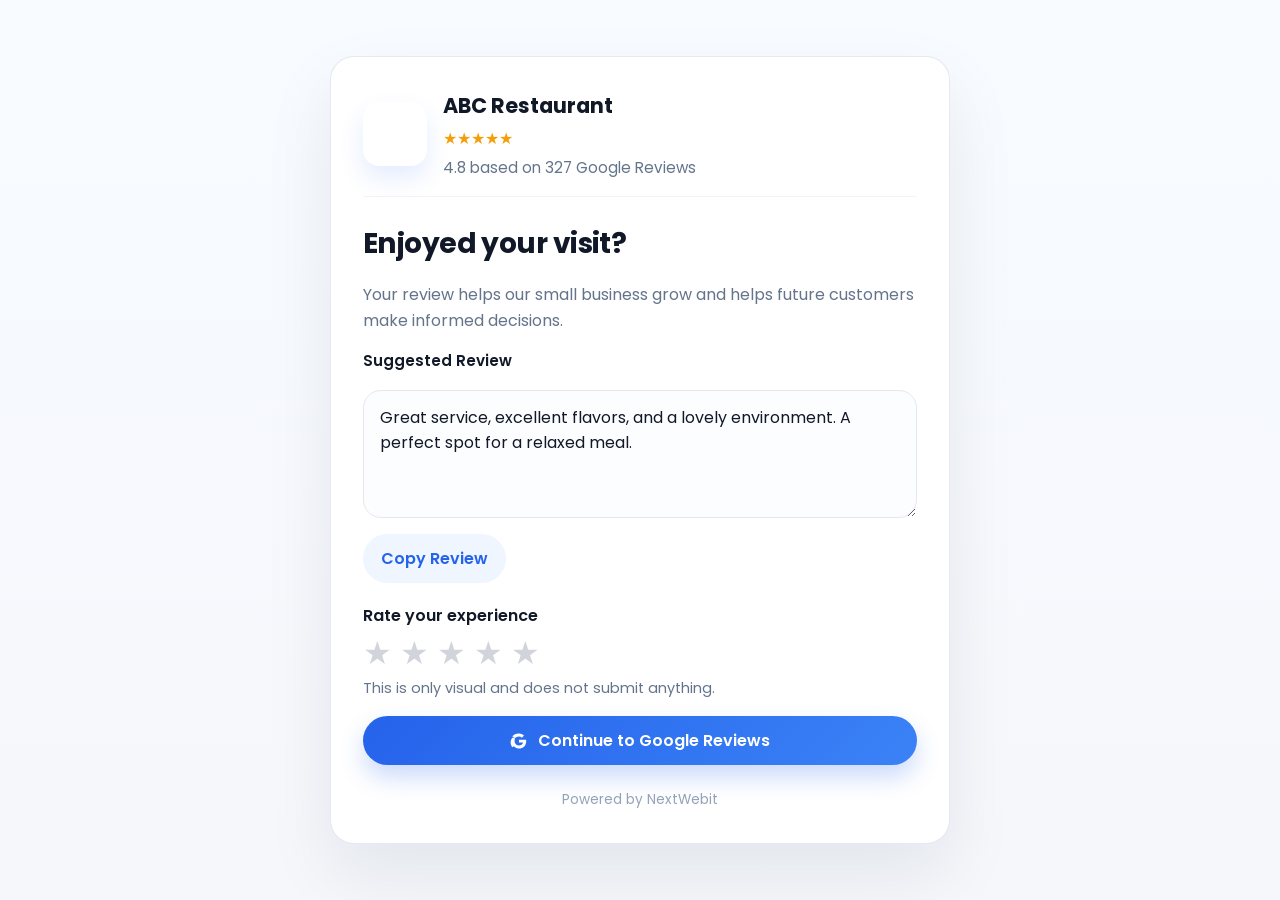
<file: index.html>
<!DOCTYPE html>
<html lang="en">
  <head>
    <meta charset="UTF-8" />
    <meta name="viewport" content="width=device-width, initial-scale=1.0" />
    <title>Review QR</title>
    <meta
      name="description"
      content="Leave a beautiful Google review after scanning the QR code in the restaurant."
    />
    <link rel="preconnect" href="https://fonts.googleapis.com" />
    <link rel="preconnect" href="https://fonts.gstatic.com" crossorigin />
    <link
      href="https://fonts.googleapis.com/css2?family=Poppins:wght@400;500;600;700&display=swap"
      rel="stylesheet"
    />
    <link rel="stylesheet" href="style.css" />
  </head>
  <body>
    <main class="page-shell">
      <section class="review-card" aria-labelledby="review-heading">
        <div class="review-card__header">
          <img id="shop-logo" class="brand-logo" src="assets/logo.png" alt="Restaurant logo" />
          <div>
            <h1 id="shop-name" class="brand-name">Loading...</h1>
            <div id="shop-rating-stars" class="rating-stars" aria-label="Restaurant rating"></div>
            <p id="shop-rating-summary" class="rating-summary">Loading reviews...</p>
          </div>
        </div>

        <div class="review-card__body">
          <h2 id="review-heading">Enjoyed your visit?</h2>
          <p id="review-description" class="review-description">
            Your review helps our small business grow and helps future customers make informed decisions.
          </p>

          <label class="field-label" for="review-text">Suggested Review</label>
          <textarea id="review-text" class="review-textarea" spellcheck="false"></textarea>

          <div class="action-row">
            <button id="copy-review" class="btn btn--ghost" type="button">
              <span class="btn__label">Copy Review</span>
            </button>
            <span id="copy-status" class="copy-status" aria-live="polite"></span>
          </div>

          <div class="rating-section">
            <p class="rating-section__label">Rate your experience</p>
            <div id="star-rating" class="star-rating" role="radiogroup" aria-label="Choose a rating"></div>
            <p class="rating-section__hint">This is only visual and does not submit anything.</p>
          </div>

          <a id="google-review-link" class="btn btn--primary" href="#" target="_blank" rel="noopener noreferrer">
            <span class="google-icon" aria-hidden="true">
              <svg viewBox="0 0 24 24" role="img" aria-hidden="true">
                <path fill="#fff" d="M21.6 12.23c0-.68-.06-1.34-.17-1.97H12v3.73h5.4a4.62 4.62 0 0 1-2 3.04v2.52h3.24c1.9-1.75 2.99-4.33 2.99-7.32Z"/>
                <path fill="#fff" d="M12 22c2.7 0 4.96-.9 6.62-2.43l-3.24-2.52c-.9.6-2.04.96-3.38.96-2.6 0-4.8-1.76-5.59-4.12H3.07v2.58A10 10 0 0 0 12 22Z"/>
                <path fill="#fff" d="M6.41 13.89A6.02 6.02 0 0 1 6.41 10.1V7.52H3.07a10 10 0 0 0 0 12.74l3.34-2.37Z"/>
                <path fill="#fff" d="M12 6.04c1.47 0 2.79.5 3.83 1.49l2.87-2.87A9.95 9.95 0 0 0 12 2 10 10 0 0 0 3.07 5.52l3.34 2.58C7.2 7.8 9.4 6.04 12 6.04Z"/>
              </svg>
            </span>
            <span>Continue to Google Reviews</span>
          </a>
        </div>

        <footer class="review-card__footer">Powered by NextWebit</footer>
      </section>
    </main>

    <script src="data/shop.js"></script>
    <script src="script.js"></script>
  </body>
</html>
</file>
<file: style.css>
:root {
  color-scheme: light;
  --bg: #f5f7fb;
  --panel: #ffffff;
  --text: #111827;
  --muted: #64748b;
  --primary: #2563eb;
  --accent: #f59e0b;
  --success: #22c55e;
  --border: #e5e7eb;
  --shadow: 0 20px 45px rgba(15, 23, 42, 0.08);
}

* {
  box-sizing: border-box;
}

body {
  margin: 0;
  font-family: "Poppins", sans-serif;
  background: var(--bg);
  color: var(--text);
  line-height: 1.6;
}

img {
  max-width: 100%;
  display: block;
}

button,
a,
textarea {
  font: inherit;
}

.page-shell {
  min-height: 100vh;
  display: flex;
  align-items: center;
  justify-content: center;
  padding: clamp(16px, 3vw, 32px);
  background: linear-gradient(180deg, #f8fbff 0%, var(--bg) 100%);
}

.review-card {
  width: min(620px, 100%);
  background: var(--panel);
  border: 1px solid rgba(226, 232, 240, 0.9);
  border-radius: 24px;
  box-shadow: 0 30px 70px rgba(15, 23, 42, 0.08);
  padding: 32px;
  animation: fadeInUp 0.6s ease both;
}

.review-card__header {
  display: flex;
  align-items: center;
  gap: 16px;
  margin-bottom: 24px;
  padding-bottom: 16px;
  border-bottom: 1px solid #f1f5f9;
}

.brand-logo {
  width: 64px;
  height: 64px;
  border-radius: 16px;
  object-fit: cover;
  box-shadow: 0 12px 25px rgba(37, 99, 235, 0.12);
}

.brand-name {
  margin: 0 0 4px;
  font-size: 1.3rem;
  font-weight: 700;
}

.rating-stars {
  display: flex;
  gap: 3px;
  color: var(--accent);
  font-size: 1rem;
  margin-bottom: 4px;
}

.rating-summary {
  margin: 0;
  color: var(--muted);
  font-size: 0.95rem;
}

.review-card__body {
  display: grid;
  gap: 16px;
}

.review-card h2 {
  margin: 0;
  font-size: clamp(1.6rem, 2.2vw, 2.1rem);
  letter-spacing: -0.02em;
}

.review-description {
  margin: 0;
  color: var(--muted);
}

.field-label {
  font-size: 0.95rem;
  font-weight: 600;
}

.review-textarea {
  width: 100%;
  min-height: 128px;
  border: 1px solid var(--border);
  border-radius: 18px;
  padding: 14px 16px;
  resize: vertical;
  background: #fcfdff;
  color: var(--text);
  transition: border-color 0.2s ease, box-shadow 0.2s ease, transform 0.2s ease;
}

.review-textarea:focus {
  outline: none;
  border-color: var(--primary);
  box-shadow: 0 0 0 4px rgba(37, 99, 235, 0.12);
  transform: translateY(-1px);
}

.action-row {
  display: flex;
  align-items: center;
  gap: 12px;
  flex-wrap: wrap;
}

.copy-status {
  min-height: 24px;
  color: var(--success);
  font-size: 0.95rem;
  font-weight: 600;
  opacity: 0;
  transform: translateY(4px);
  transition: opacity 0.2s ease, transform 0.2s ease;
}

.copy-status.is-visible {
  opacity: 1;
  transform: translateY(0);
}

.btn {
  display: inline-flex;
  align-items: center;
  justify-content: center;
  border: none;
  border-radius: 999px;
  padding: 12px 18px;
  cursor: pointer;
  text-decoration: none;
  font-weight: 600;
  transition: transform 0.2s ease, box-shadow 0.2s ease, background 0.2s ease;
  position: relative;
  overflow: hidden;
}

.btn:hover {
  transform: translateY(-1px);
}

.btn:active {
  transform: scale(0.98);
}

.btn::after {
  content: "";
  position: absolute;
  inset: 0;
  background: rgba(255, 255, 255, 0.16);
  opacity: 0;
  transform: scale(0.7);
  transition: opacity 0.2s ease, transform 0.2s ease;
}

.btn:focus-visible::after {
  opacity: 1;
  transform: scale(1);
}

.btn--ghost {
  background: #eff6ff;
  color: var(--primary);
}

.btn--ghost.is-copied {
  background: #ecfdf3;
  color: var(--success);
  animation: successPulse 0.35s ease;
}

.btn--primary {
  background: linear-gradient(135deg, var(--primary), #3b82f6);
  color: white;
  box-shadow: 0 12px 24px rgba(37, 99, 235, 0.24);
  gap: 10px;
}

.google-icon {
  display: inline-flex;
  width: 18px;
  height: 18px;
}

.google-icon svg {
  width: 100%;
  height: 100%;
}

.rating-section {
  display: grid;
  gap: 8px;
  padding-top: 4px;
}

.rating-section__label {
  margin: 0;
  font-weight: 600;
}

.star-rating {
  display: flex;
  gap: 8px;
}

.star-btn {
  border: none;
  background: transparent;
  color: #d1d5db;
  font-size: 2rem;
  padding: 0;
  line-height: 1;
  cursor: pointer;
  transition: transform 0.2s ease, color 0.2s ease;
}

.star-btn:hover,
.star-btn.is-hovered,
.star-btn.is-active {
  color: var(--accent);
  transform: scale(1.08);
  animation: starBounce 0.28s ease;
}

.star-btn:focus-visible {
  outline: none;
  transform: scale(1.08);
}

.rating-section__hint {
  margin: 0;
  color: var(--muted);
  font-size: 0.9rem;
}

.review-card__footer {
  margin-top: 24px;
  text-align: center;
  color: #94a3b8;
  font-size: 0.85rem;
}

@keyframes fadeInUp {
  from {
    opacity: 0;
    transform: translateY(10px);
  }
  to {
    opacity: 1;
    transform: translateY(0);
  }
}

@keyframes starBounce {
  0% {
    transform: scale(1);
  }
  50% {
    transform: scale(1.12);
  }
  100% {
    transform: scale(1.08);
  }
}

@keyframes successPulse {
  0% {
    transform: scale(0.98);
  }
  50% {
    transform: scale(1.02);
  }
  100% {
    transform: scale(1);
  }
}

@media (max-width: 640px) {
  .page-shell {
    padding: 16px;
  }

  .review-card {
    padding: 24px;
  }

  .review-card__header {
    flex-direction: column;
    align-items: flex-start;
  }
}
</file>
